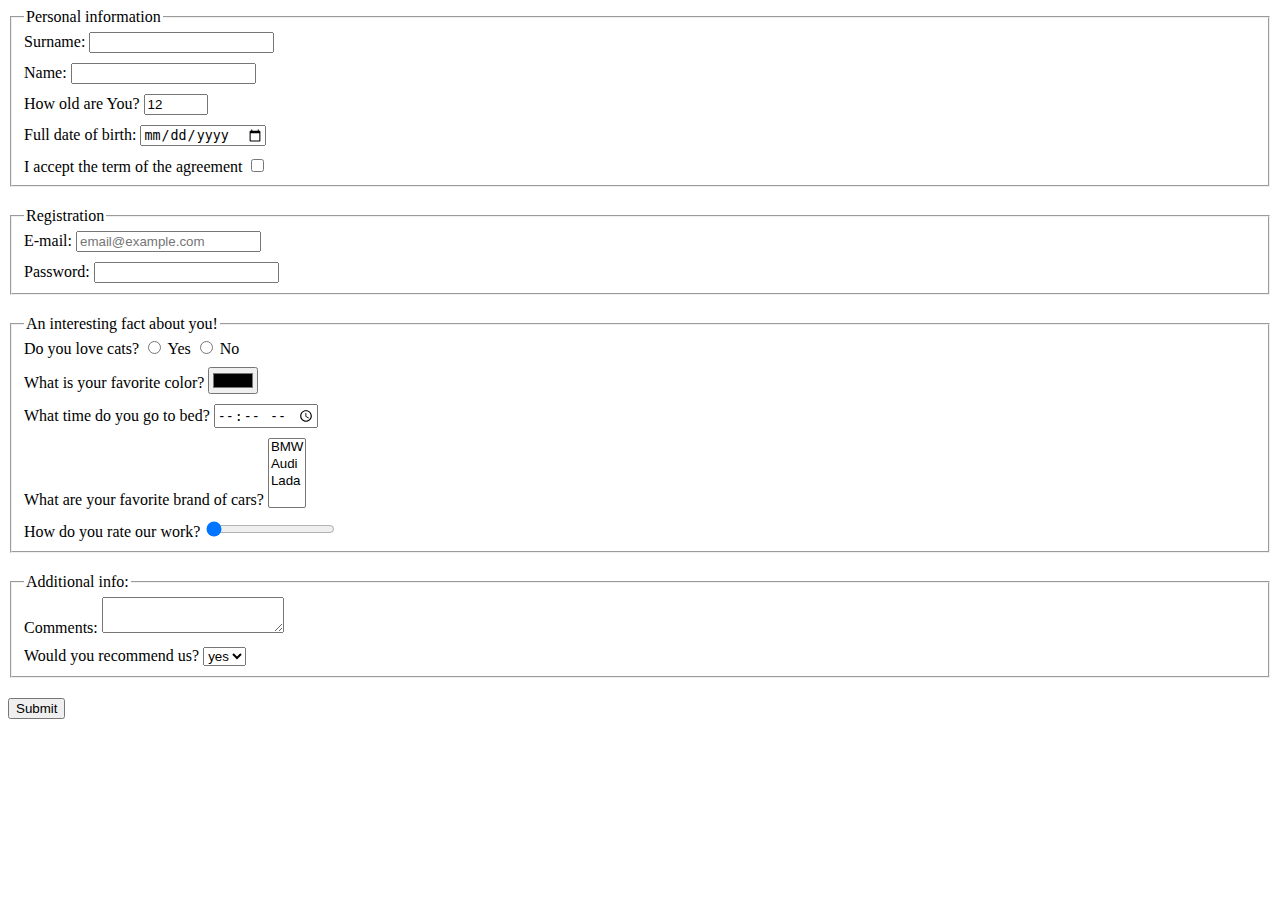
<file: index.html>
<!doctype html><html lang="en"><head><meta charset="UTF-8"><meta name="viewport" content="width=device-width, user-scalable=no, initial-scale=1.0, maximum-scale=1.0, minimum-scale=1.0"><meta http-equiv="X-UA-Compatible" content="ie=edge"><title>HTML Form</title><link rel="stylesheet" href="style.36e0c4f7.css"></head><body> <form onsubmit="onSubmit()" action="https://mate-academy-form-lesson.herokuapp.com/create-application" method="post"> <fieldset class="fieldset-container"> <legend>Personal information</legend> <div class="form-field"> <label for="surname">Surname:</label> <input class="form-input" type="text" id="surname" name="surname" required> </div> <div class="form-field"> <label for="name">Name:</label> <input class="form-input" type="text" id="name" name="name"> </div> <div class="form-field"> <label for="old">How old are You?</label> <input class="form-input" type="number" id="old" name="old" min="5" max="130" value="12"> </div> <div class="form-field"> <label for="birth">Full date of birth:</label> <input class="form-input" type="date" id="birth" name="birth"> </div> <div class="form-field"> <label for="terms">I accept the term of the agreement</label> <input class="form-input" type="checkbox" id="terms" name="terms" required> </div> </fieldset> <fieldset class="fieldset-container registration"> <legend>Registration</legend> <div class="form-field"> <label for="email">E-mail:</label> <input class="form-input" type="email" id="email" name="email" placeholder="email@example.com"> </div> <div class="form-field"> <label for="password">Password:</label> <input class="form-input" type="password" id="password" name="password" minlength="5" maxlength="30"> </div> </fieldset> <fieldset class="fieldset-container"> <legend>An interesting fact about you!</legend> <div class="form-field cats-field"> Do you love cats? <input class="form-input" type="radio" id="loveCatsYes" name="loveCats"> <label for="loveCatsYes">Yes</label> <input class="form-input" type="radio" id="loveCatsNo" name="loveCats"> <label for="loveCatsNo">No</label> </div> <div class="form-field"> <label for="color">What is your favorite color?</label> <input class="form-input" type="color" id="color" name="color"> </div> <div class="form-field"> <label for="goBedTime">What time do you go to bed?</label> <input class="form-input" type="time" id="goBedTime" name="goBedTime"> </div> <div class="form-input"> <label for="brandCars">What are your favorite brand of cars?</label> <select name="brandCars" id="brandCars" multiple> <option value="BMW">BMW</option> <option value="Audi">Audi</option> <option value="Lada">Lada</option> <option value=""></option> </select> </div> <div class="form-field rate-work"> <label for="rateWork">How do you rate our work?</label> <input class="form-input" type="range" id="rateWork" name="rateWork" value="0"> </div> </fieldset> <fieldset class="fieldset-container"> <legend>Additional info:</legend> <div class="form-input"> <label for="comments">Comments:</label> <textarea name="comments" id="comments" cols="20" rows="2">
          </textarea> </div> <div class="recomendUs"> <label for="recommendUs">Would you recommend us?</label> <select name="recommendUs" id="recommendUs"> <option value="yes">yes</option> <option value="no">no</option> </select> </div> </fieldset> <button type="submit">Submit</button> </form> <script type="text/javascript" src="main.e97352c4.js"></script> </body></html>
</file>
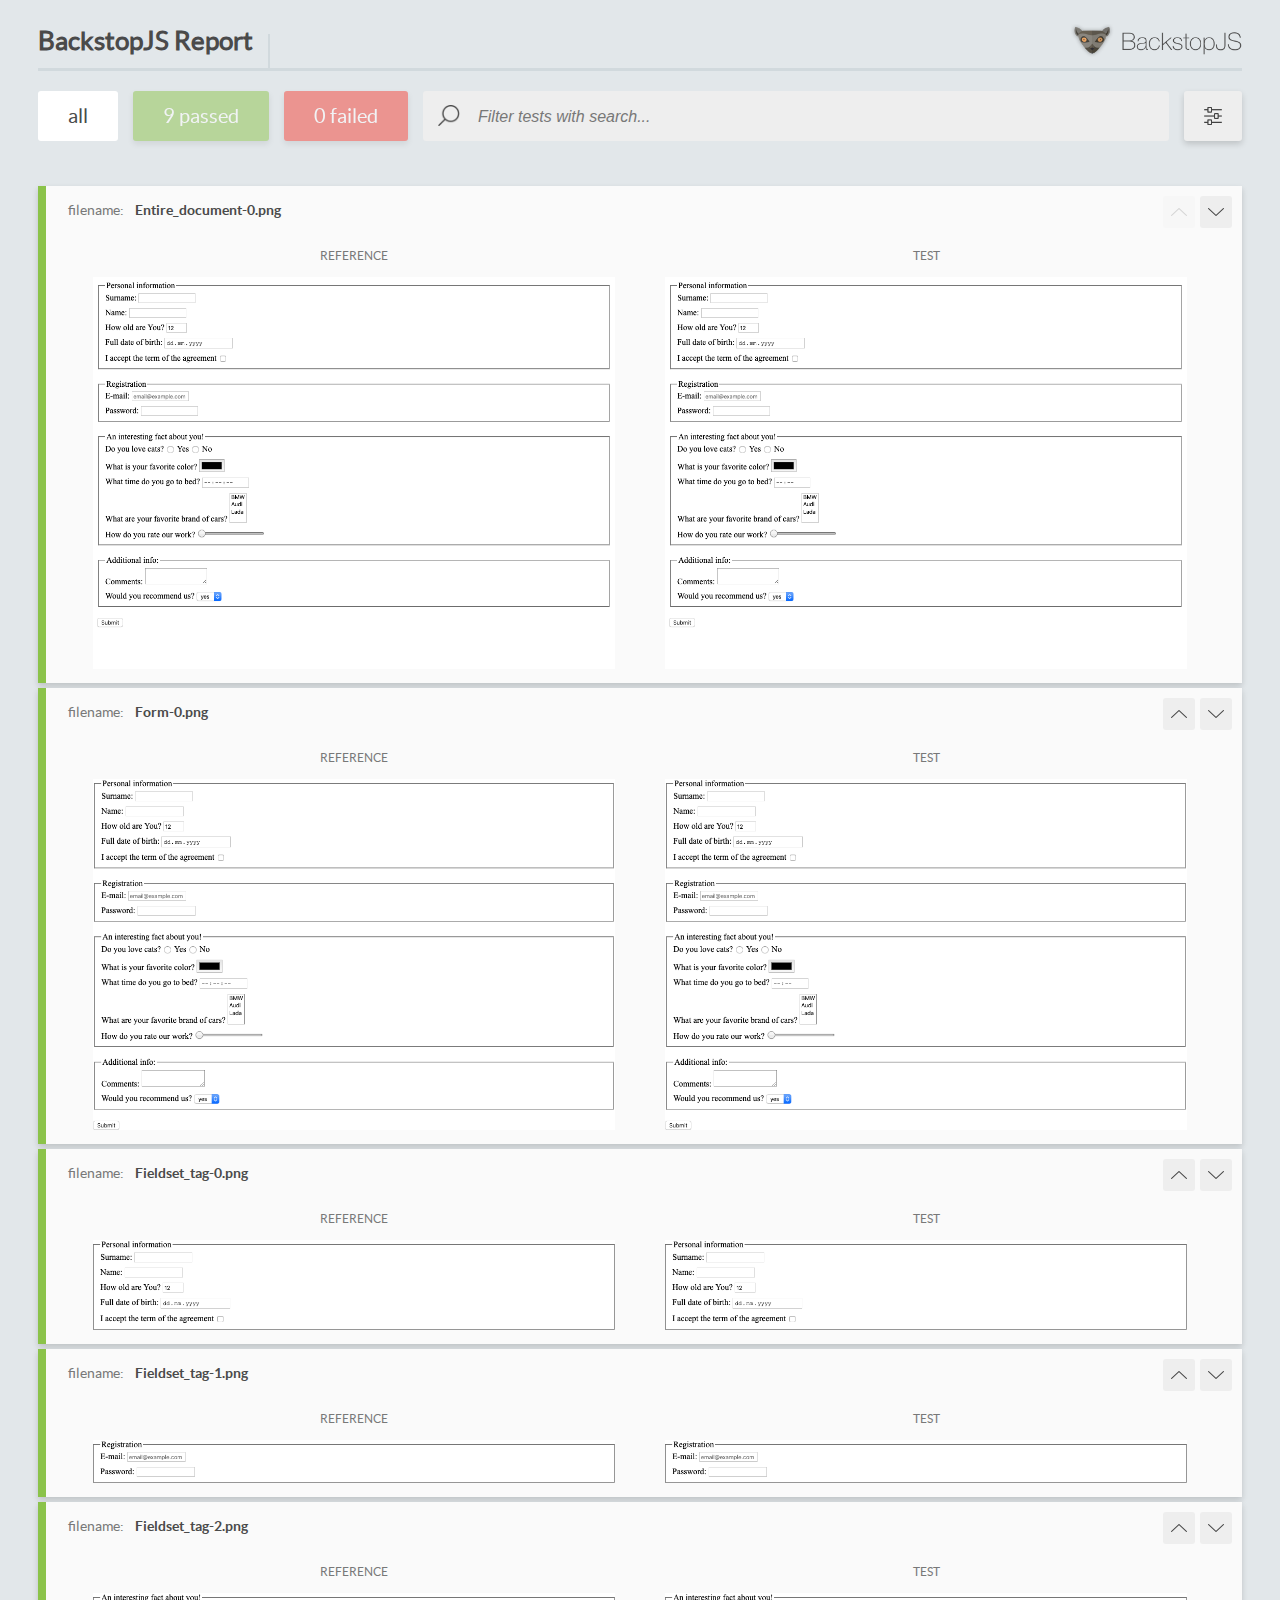
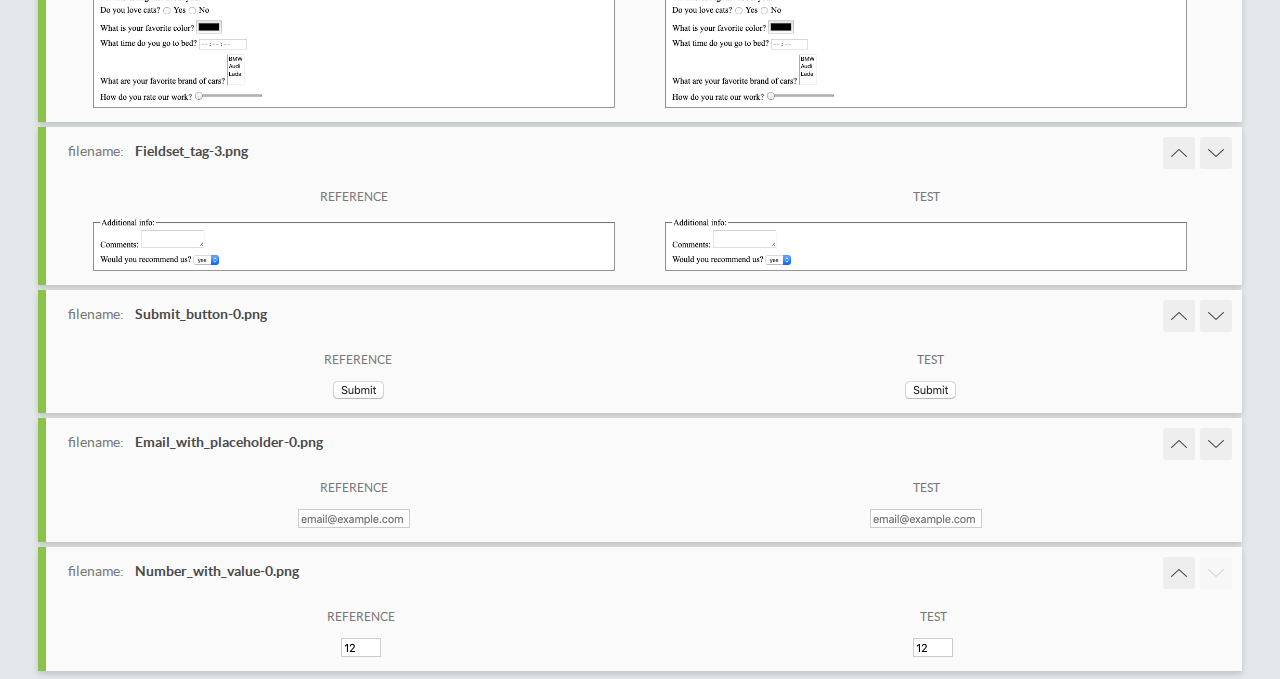
<file: report/html_report/index.html>
<!DOCTYPE html>
<html>
  <head>
    <meta charset="utf-8">
    <title>BackstopJS Report</title>

    <style>
      @font-face {
          font-family: 'latoregular';
          src: url('./assets/fonts/lato-regular-webfont.woff2') format('woff2'),
              url('./assets/fonts/lato-regular-webfont.woff') format('woff');
          font-weight: 400;
          font-style: normal;
      }
      @font-face {
          font-family: 'latobold';
          src: url('./assets/fonts/lato-bold-webfont.woff2') format('woff2'),
              url('./assets/fonts/lato-bold-webfont.woff') format('woff');
          font-weight: 700;
          font-style: normal;
      }

      .ReactModal__Body--open {
          overflow: hidden;
      }
      .ReactModal__Body--open .header {
        display: none;
      }

    </style>
  </head>
  <body style="background-color: #E2E7EA">
    <div id="root">

    </div>
    <script type="text/javascript">
      function report (report) { // eslint-disable-line no-unused-vars
        window.tests = report;
      }
    </script>
    <script type="text/javascript" src="config.js"></script>
    <script type="text/javascript" src="index_bundle.js"></script>
  </body>
</html>
</file>
<file: style.36e0c4f7.css>
.form-input{margin-bottom:10px}.fieldset-container{margin-bottom:20px;padding-bottom:3px}.registration{padding-bottom:0}.cats-field{margin-bottom:3px}.rate-work{margin-bottom:1px}.recomendUs{margin-bottom:7px}
/*# sourceMappingURL=style.36e0c4f7.css.map */
</file>
